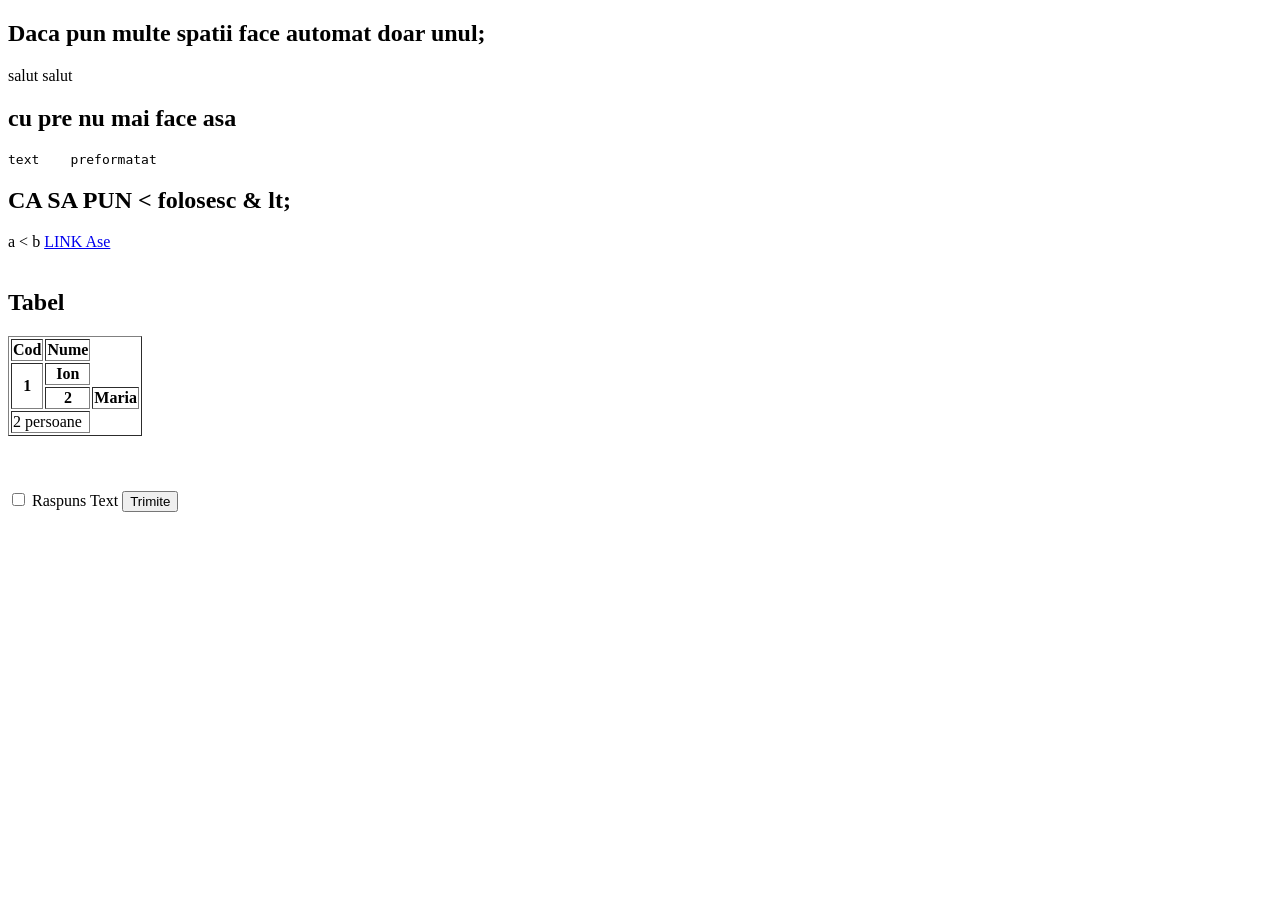
<file: Seminar1/index.html>
<!doctype html>
<html lang="en">

<head>
  <meta charset="UTF-8" />
  <meta name="viewport" content="width=device-width, initial-scale=1.0" />
  <title>Un titlu</title>
</head>

<body>
  <h2>Daca pun multe spatii face automat doar unul;</h2>
  salut salut
  <!-- text random cu mai mult de un spatiu pare orice ar fi cu un singur spatiu!! -->
  <h2>cu pre nu mai face asa</h2>
  <pre>text    preformatat</pre>
  <!-- cu pre e text preformatat, font cu text care ocupa aceeasi latime mereu -->

  <h2>CA SA PUN &lt; folosesc &amp lt;</h2>
  a &lt; b
  <!-- &lt; == < &gt; less than si greather than, exista mai multe vrajeli d astea -->

  <!-- 
    STRONG, EM pt format text BR break 
    em-italic
    strong=bold 
    br->spatiu gol sau urm cuv e de la urm cuvant, practic enter
    -->
  <a href="ase.ro">LINK Ase</a>

<br>
<br>

<h2>Tabel</h2>
  <table border="1">
    <thead>
      <tr>
        <th>Cod</th>
        <th>Nume</th>
      </tr>
    </thead>
    <tbody>
      <tr>
        <th rowspan="2">1</th>
        <th>Ion</th>
      </tr>
      <tr>
        <th>2</th>
        <th>Maria</th>
      </tr>
    </tbody>
    <tfoot>
      <tr>
        <td colspan="2">2 persoane</td>
      </tr>
    </tfoot>
  </table>

  <br>
  <br>
  <br>

  <form method="get" action="http://ase.softmentor.ro:81/Home/ExecutaOperatie">
    <input type="checkbox" id="mirel" name="raspunsText" value="True"> 
    <!-- trimit alea de apar dupa cu ? variabila raspunsText si valoarea True deci daca e bifat se trimite valoarea true la server cand apas submit -->
    <label for="mirel">Raspuns Text</label>
    <!-- ase.softmentor.ro -->
    <input type="submit" value="Trimite">
  </form>

</body>

</html>
</file>
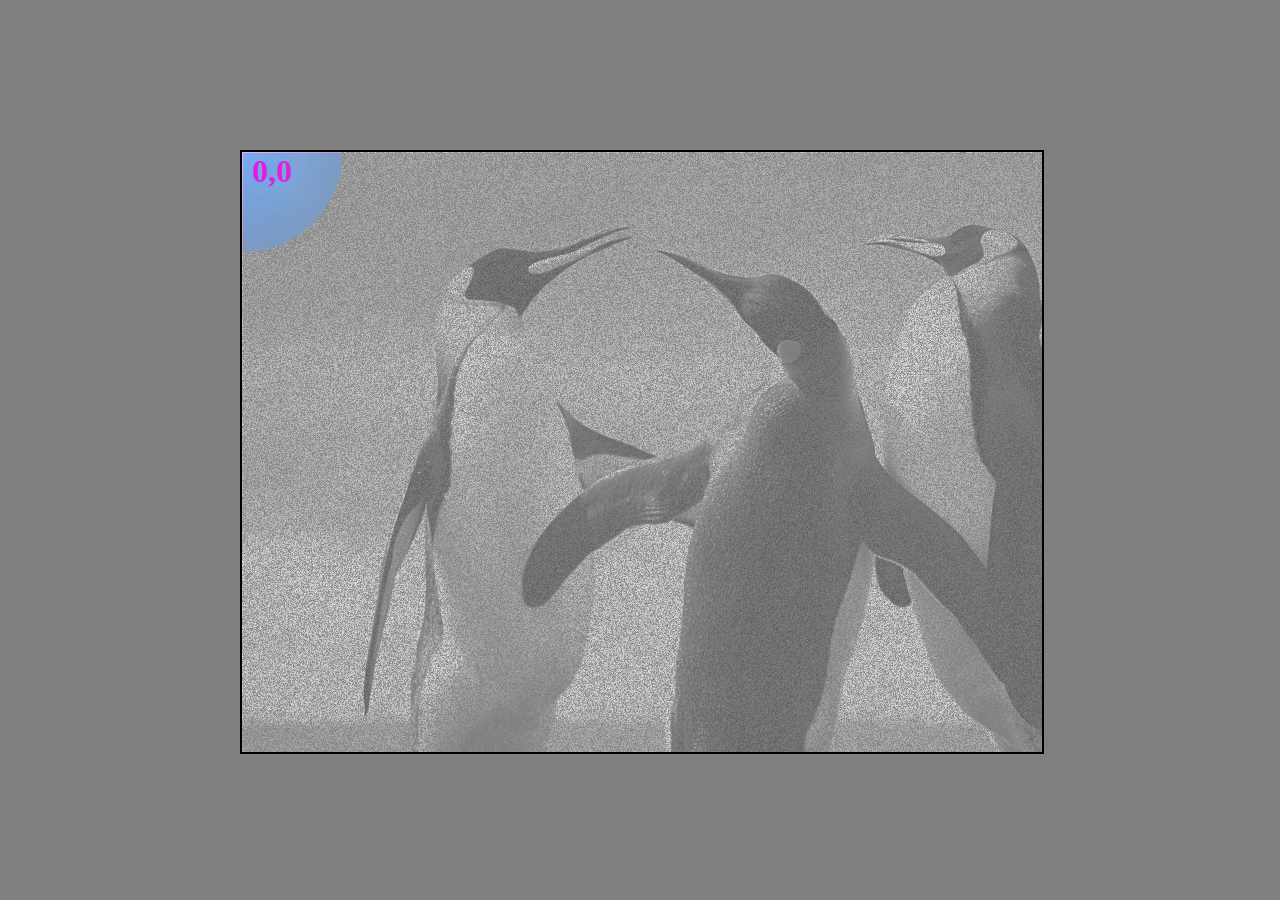
<file: Seminar7/index.html>
<!DOCTYPE html>
<html lang="en">

<head>
    <meta charset="UTF-8">
    <meta name="viewport" content="width=device-width, initial-scale=1.0">
    <link rel="stylesheet" href="./style.css">
    <title>Document</title>
</head>

<body>
    <canvas width="800" height="600"></canvas>

</body>
<script src="./script.js"></script>

</html>
</file>
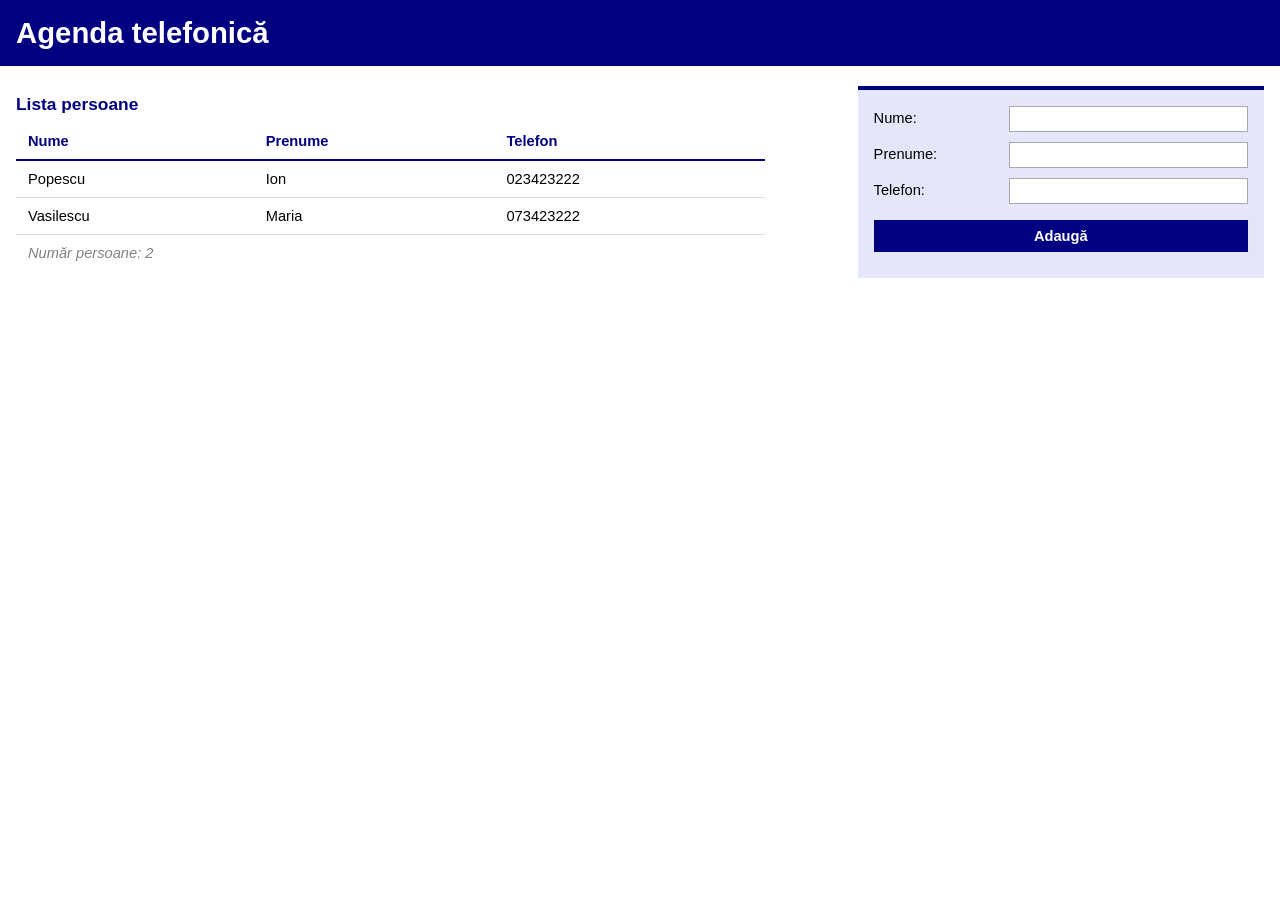
<file: Seminar2/Agenda_HTML_CSS.html>
﻿<!DOCTYPE html>
<html>
<head>
    <meta charset="utf-8">
    <title>Agenda telefonică</title>
    <style type="text/css">
        
        /* region: pas1 */
        /* Pasul 1 — fontul: body îl transmite prin moștenire; input nu moștenește, deci se grupează cu body */
        body, input {
            font-family: Tahoma, Verdana, sans-serif;
            font-size: 11pt;
        }
        /* endregion */

        /* region: pas2 */
        /* Pasul 2 — titlul: bandă pe toată lățimea ferestrei, trasă peste padding-ul lui body */
        body {
            margin: 0;
            padding: 16px;
        }

        h1 {
            margin: -16px -16px 20px -16px;
            padding: 16px;
            background-color: navy;
            color: white;
        }
        /* endregion */

        /* region: pas3 */
        /* Pasul 3 — tabelul: doar linii orizontale */
        table {
            border-collapse: collapse;
        }

        caption {
            padding: 8px 0;
            font-size: 13pt;
            font-weight: bold;
            color: navy;
            text-align: left;
        }

        th, td {
            padding: 10px 12px;
            border-bottom: 1px solid gainsboro;
            text-align: left;
        }

        th {
            border-bottom: 2px solid navy;
            color: navy;
        }

        tfoot td {
            border-bottom: none;
            color: gray;
            font-style: italic;
        }
        /* endregion */

        /* region: pas4 */
        /* Pasul 4 — formularul: selector de clasă și selector de atribut */
        .controls {
            padding: 16px;
            background-color: lavender;
            border-top: 4px solid navy;
        }

        input {
            padding: 4px 6px;
            border: 1px solid darkgray;
        }

            input[type="button"] {
                margin-top: 6px;
                padding: 8px;
                border: none;
                background-color: navy;
                color: white;
                font-weight: bold;
            }
        /* endregion */

        /* region: pas5 */
        /* Pasul 5 — layout: tabelul la stânga, formularul la dreapta */
        table {
            float: left;
            width: 60%;
        }

        .controls {
            float: right;
            width: 30%;
        }
        /* endregion */

        /* region: pas6 */
        /* Pasul 6 — etichete și câmpuri pe rânduri: display, float și clear */
        label {
            display: block;
            float: left;
            clear: both;
            width: 30%;
            padding: 4px 0;
            margin-bottom: 10px;
        }

        input {
            display: block;
            float: right;
            width: 60%;
            margin-bottom: 10px;
        }

            input[type="button"] {
                clear: both;
                width: 100%;
            }
        /* endregion */

    </style>
</head>
<body>
    <h1>Agenda telefonică</h1>
    <table>
        <caption>
            Lista persoane
        </caption>
        <thead>
            <tr>
                <th class="ion">Nume</th>
                <th>Prenume</th>
                <th class="ion maria">Telefon</th>
            </tr>
        </thead>
        <tbody>
            <tr>
                <td>Popescu</td>
                <td>Ion</td>
                <td>023423222</td>
            </tr>
            <tr>
                <td>Vasilescu</td>
                <td>Maria</td>
                <td>073423222</td>
            </tr>
        </tbody>
        <tfoot>
            <tr>
                <td colspan="3">Număr persoane: 2</td>
            </tr>
        </tfoot>
    </table>
    <form action="#" class="controls">
        <label id="mirel" for="nume">Nume:</label>
        <input name="nume" id="nume">

        <label for="prenume">Prenume:</label>
        <input name="prenume" id="prenume">

        <label for="Telefon">Telefon:</label>
        <input name="telefon" id="telefon">

        <input type="button" id="btnAdauga" name="btnAdauga" value="Adaugă">
    </form>
</body>
</html>
</file>
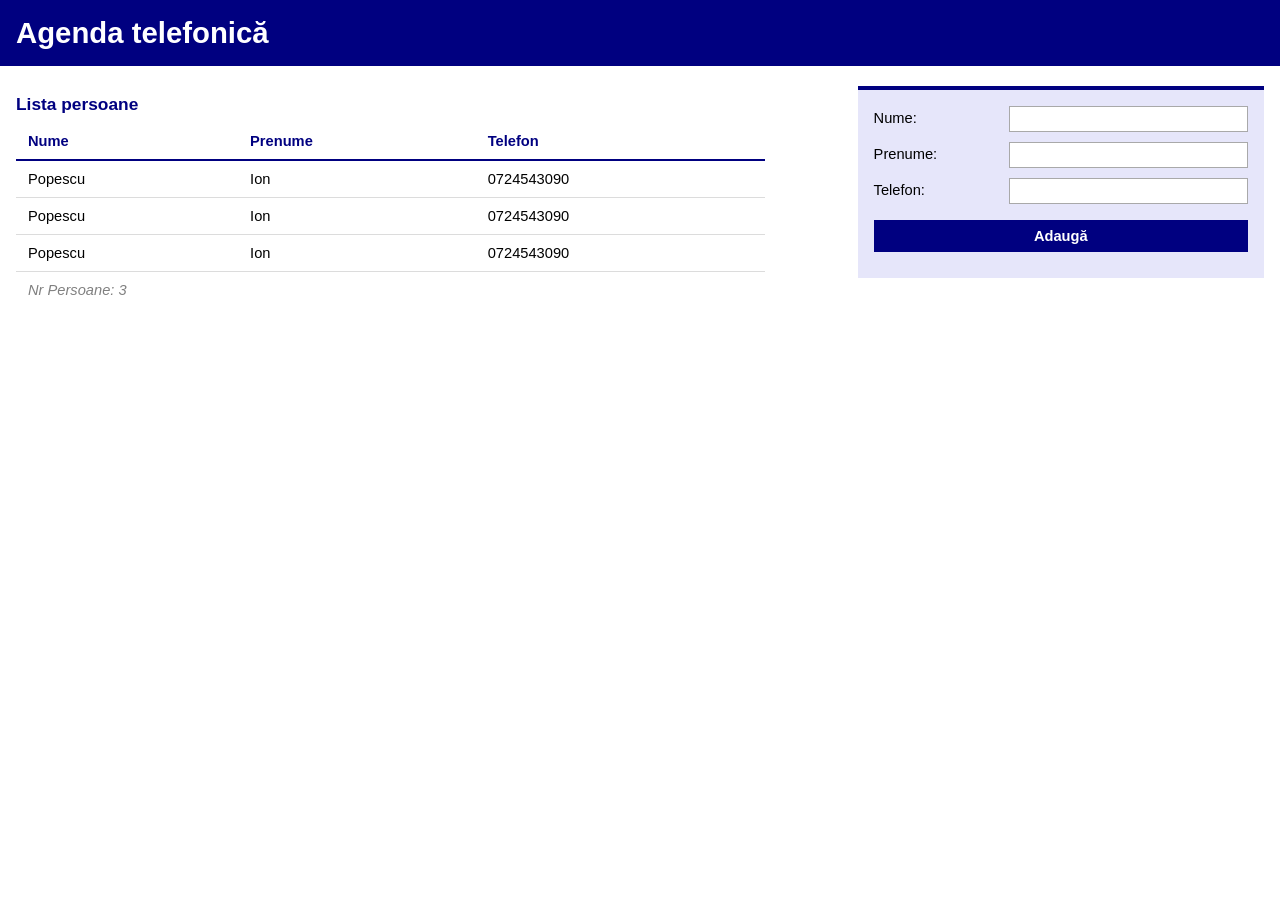
<file: Seminar3/Agenda_HTML_CSS.html>
﻿<!DOCTYPE html>
<html>

<head>
    <meta charset="utf-8">
    <title>Agenda telefonică</title>
    <style type="text/css">
        /* region: pas1 */
        /* Pasul 1 — fontul: body îl transmite prin moștenire; input nu moștenește, deci se grupează cu body */
        body,
        input {
            font-family: Tahoma, Verdana, sans-serif;
            font-size: 11pt;
        }

        /* endregion */

        /* region: pas2 */
        /* Pasul 2 — titlul: bandă pe toată lățimea ferestrei, trasă peste padding-ul lui body */
        body {
            margin: 0;
            padding: 16px;
        }

        h1 {
            margin: -16px -16px 20px -16px;
            padding: 16px;
            background-color: navy;
            color: white;
        }

        /* endregion */

        /* region: pas3 */
        /* Pasul 3 — tabelul: doar linii orizontale */
        table {
            border-collapse: collapse;
        }

        caption {
            padding: 8px 0;
            font-size: 13pt;
            font-weight: bold;
            color: navy;
            text-align: left;
        }

        th,
        td {
            padding: 10px 12px;
            border-bottom: 1px solid gainsboro;
            text-align: left;
        }

        th {
            border-bottom: 2px solid navy;
            color: navy;
        }

        tfoot td {
            border-bottom: none;
            color: gray;
            font-style: italic;
        }

        /* endregion */

        /* region: pas4 */
        /* Pasul 4 — formularul: selector de clasă și selector de atribut */
        .controls {
            padding: 16px;
            background-color: lavender;
            border-top: 4px solid navy;
        }

        input {
            padding: 4px 6px;
            border: 1px solid darkgray;
        }

        input[type="button"] {
            margin-top: 6px;
            padding: 8px;
            border: none;
            background-color: navy;
            color: white;
            font-weight: bold;
        }

        /* endregion */

        /* region: pas5 */
        /* Pasul 5 — layout: tabelul la stânga, formularul la dreapta */
        table {
            float: left;
            width: 60%;
        }

        .controls {
            float: right;
            width: 30%;
        }

        /* endregion */

        /* region: pas6 */
        /* Pasul 6 — etichete și câmpuri pe rânduri: display, float și clear */
        label {
            display: block;
            float: left;
            clear: both;
            width: 30%;
            padding: 4px 0;
            margin-bottom: 10px;
        }

        input {
            display: block;
            float: right;
            width: 60%;
            margin-bottom: 10px;
        }

        input[type="button"] {
            clear: both;
            width: 100%;
        }

        /* endregion */
    </style>

    <script type="text/javascript">
        //1.Modelul de date
        let persoane =
            [
                { nume: "Popescu", prenume: 'Ion', telefon: "0724543090" },
                { nume: "Popescu", prenume: 'Ion', telefon: "0724543090" },
                { nume: "Popescu", prenume: 'Ion', telefon: "0724543090" }

            ];
        //2.Afisare Date in Front
        function afisare() {
            const tbody = document.querySelector("tbody");
            tbody.innerHTML = "";
            for (const persoana of persoane) {
                const rand = document.createElement("tr");
                tbody.append(rand);

                const adaugareCelula = (text) => {
                    const celula = document.createElement('td');
                    celula.innerText=text
                    rand.append(celula)
                }

                adaugareCelula(persoana.nume)
                adaugareCelula(persoana.prenume)
                adaugareCelula(persoana.telefon)
            }
            const footer = document.querySelector('tfoot td')
            footer.innerText = `Nr Persoane: ${persoane.length}`;
        }

            //3.Event Handlers
            function adaugare() {
                const persoana={
                    nume: document.querySelector('#nume').value,
                    prenume: document.querySelector('#prenume').value,
                    telefon: document.querySelector('#telefon').value,
                }

                persoane.push(persoana);
                afisare();
            }


            // 4.Initializare
            function aplicatie() {
                const button = document.querySelector('#btnAdauga')
                button.addEventListener('click', adaugare)
                afisare()
            }

            document.addEventListener('DOMContentLoaded', aplicatie)

    </script>
</head>

<body>
    <h1>Agenda telefonică</h1>
    <table>
        <caption>
            Lista persoane
        </caption>
        <thead>
            <tr>
                <th class="ion">Nume</th>
                <th>Prenume</th>
                <th class="ion maria">Telefon</th>
            </tr>
        </thead>
        <tbody>
            <tr>
                <td>Popescu</td>
                <td>Ion</td>
                <td>023423222</td>
            </tr>
            <tr>
                <td>Vasilescu</td>
                <td>Maria</td>
                <td>073423222</td>
            </tr>
        </tbody>
        <tfoot>
            <tr>
                <td colspan="3">Număr persoane: 2</td>
            </tr>
        </tfoot>
    </table>
    <form action="#" class="controls">
        <label id="mirel" for="nume">Nume:</label>
        <input name="nume" id="nume">

        <label for="prenume">Prenume:</label>
        <input name="prenume" id="prenume">

        <label for="Telefon">Telefon:</label>
        <input name="telefon" id="telefon">

        <input type="button" id="btnAdauga" name="btnAdauga" value="Adaugă">
    </form>
</body>

</html>
</file>
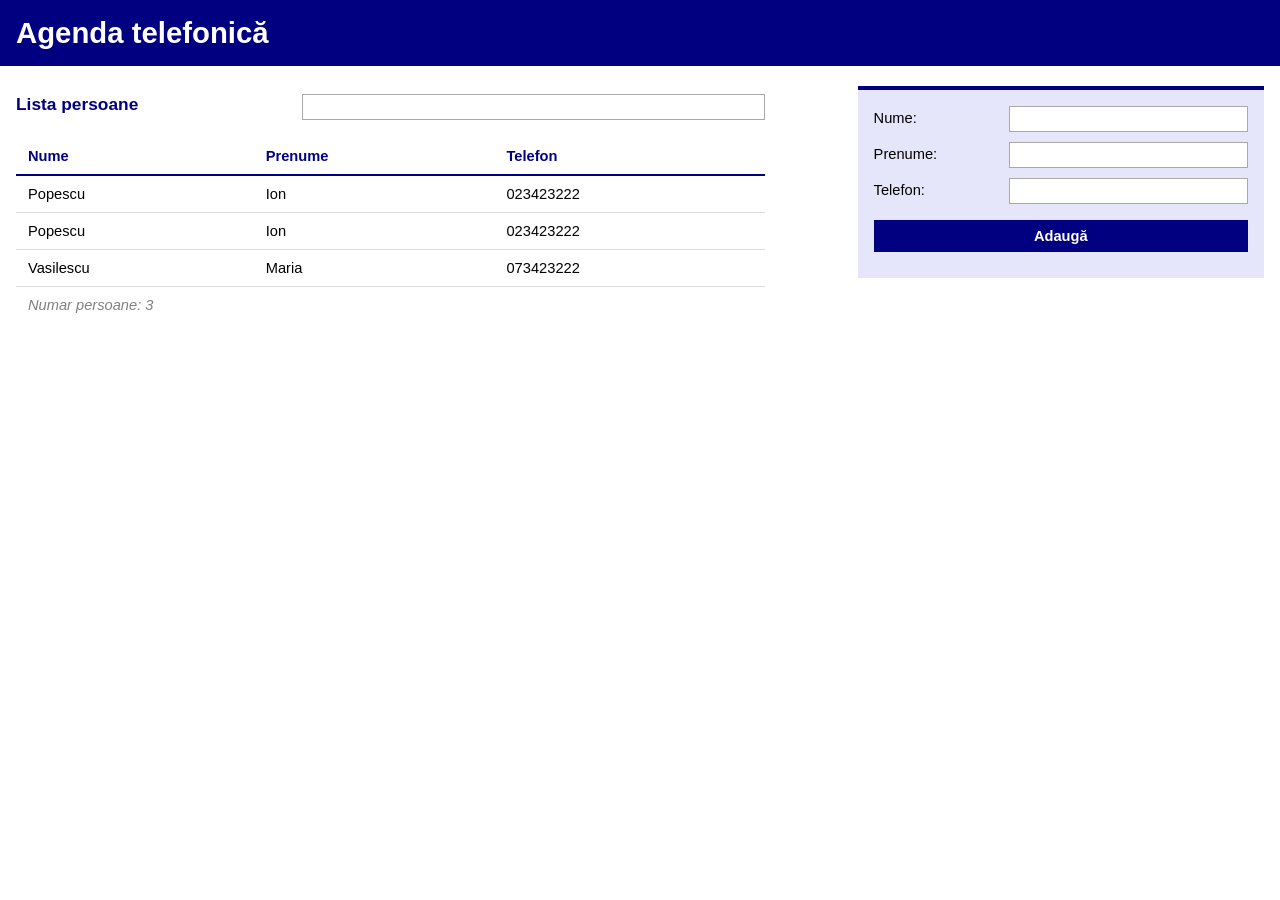
<file: Seminar4/AgendaMultiMedia.html>
<!DOCTYPE html>
<html>

<head>
    <meta charset="utf-8">
    <title>Agenda telefonică</title>
    <link rel="stylesheet" href="style.css">
    <script src="script.js"></script>

</head>

<body>
    <h1>Agenda telefonică</h1>
    <table>
        <caption>
            Lista persoane
            <input type="text" name="" id="filtru">
        </caption>
        <thead>
            <tr>
                <th class="ion">Nume</th>
                <th>Prenume</th>
                <th class="ion maria">Telefon</th>
            </tr>
        </thead>
        <tbody>
            <tr>
                <td>Popescu</td>
                <td>Ion</td>
                <td>023423222</td>
            </tr>
            <tr>
                <td>Vasilescu</td>
                <td>Maria</td>
                <td>073423222</td>
            </tr>
        </tbody>
        <tfoot>
            <tr>
                <td colspan="3">Număr persoane: 2</td>
            </tr>
        </tfoot>
    </table>
    <form action="#" class="controls">
        <label id="mirel" for="nume">Nume:</label>
        <input name="nume" id="nume">

        <label for="prenume">Prenume:</label>
        <input name="prenume" id="prenume">

        <label for="Telefon">Telefon:</label>
        <input name="telefon" id="telefon">

        <input type="button" id="btnAdauga" name="btnAdauga" value="Adaugă">
    </form>
</body>

</html>
</file>
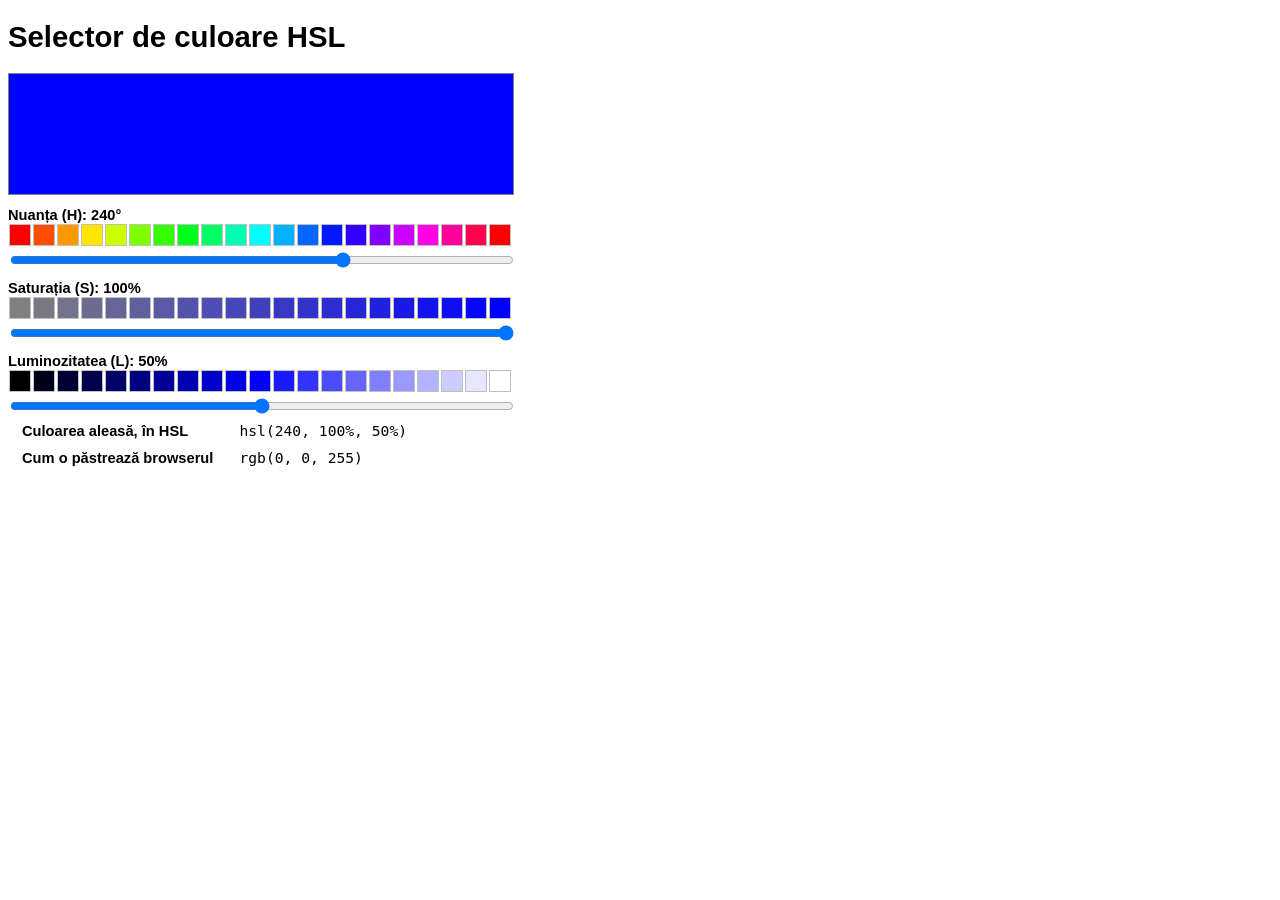
<file: Seminar5/01_SelectorHSL_start.html>
<!DOCTYPE html>
<html lang="ro">
<head>
    <meta charset="utf-8">
    <title>Selector de culoare HSL</title>
    <link rel="stylesheet" href="style.css">
    <script src="script.js"></script>
</head>
<body>
    <h1>Selector de culoare HSL</h1>
    <div id="proba"></div>
    <div id="benzi">
        <label for="h">Nuanța (H): <span id="vh"></span>°</label>
        <div id="bandah"></div>
        <input type="range" id="h" min="0" max="360">
        <label for="s">Saturația (S): <span id="vs"></span>%</label>
        <div id="bandas"></div>
        <input type="range" id="s" min="0" max="100">
        <label for="l">Luminozitatea (L): <span id="vl"></span>%</label>
        <div id="bandal"></div>
        <input type="range" id="l" min="0" max="100">
    </div>
    <table>
        <tr>
            <th>Culoarea aleasă, în HSL</th>
            <td id="txtHsl"></td>
        </tr>
        <tr>
            <th>Cum o păstrează browserul</th>
            <td id="txtRgb"></td>
        </tr>
    </table>
</body>
</html>
</file>
<file: Seminar7/style.css>
html,body {
  background-color: gray;
  margin: 0;
  padding: 0;
  overflow: hidden;
}

canvas {
  border: 2px solid black;
  position: absolute;
  /* centreaza dupa coltul stanga sus al obiecgtului
    deci il mut cu -jumatate la stg si -jum la drpt  */
  top: 50%;
  left: 50%;
  margin-left: -400px;
  margin-top: -300px;
}
</file>
<file: Seminar4/style.css>
/* Seminar 3 — agenda telefonică: foaia de stil */

        /* region: pas1 */
        /* Pasul 1 — fontul: body îl transmite prin moștenire; input nu moștenește, deci se grupează cu body */
        body,
        input {
            font-family: Tahoma, Verdana, sans-serif;
            font-size: 11pt;
        }

        /* endregion */

        /* region: pas2 */
        /* Pasul 2 — titlul: bandă pe toată lățimea ferestrei, trasă peste padding-ul lui body */
        body {
            margin: 0;
            padding: 16px;
        }

        h1 {
            margin: -16px -16px 20px -16px;
            padding: 16px;
            background-color: navy;
            color: white;
        }

        /* endregion */

        /* region: pas3 */
        /* Pasul 3 — tabelul: doar linii orizontale */
        table {
            border-collapse: collapse;
        }

        caption {
            padding: 8px 0;
            font-size: 13pt;
            font-weight: bold;
            color: navy;
            text-align: left;
        }

        th,
        td {
            padding: 10px 12px;
            border-bottom: 1px solid gainsboro;
            text-align: left;
        }

        th {
            border-bottom: 2px solid navy;
            color: navy;
        }

        tfoot td {
            border-bottom: none;
            color: gray;
            font-style: italic;
        }

        /* endregion */

        /* region: pas4 */
        /* Pasul 4 — formularul: selector de clasă și selector de atribut */
        .controls {
            padding: 16px;
            background-color: lavender;
            border-top: 4px solid navy;
        }

        input {
            padding: 4px 6px;
            border: 1px solid darkgray;
        }

        input[type="button"] {
            margin-top: 6px;
            padding: 8px;
            border: none;
            background-color: navy;
            color: white;
            font-weight: bold;
        }

        /* endregion */

        /* region: pas5 */
        /* Pasul 5 — layout: tabelul la stânga, formularul la dreapta */
        table {
            float: left;
            width: 60%;
        }

        .controls {
            float: right;
            width: 30%;
        }

        /* endregion */

        /* region: pas6 */
        /* Pasul 6 — etichete și câmpuri pe rânduri: display, float și clear */
        label {
            display: block;
            float: left;
            clear: both;
            width: 30%;
            padding: 4px 0;
            margin-bottom: 10px;
        }

        input {
            display: block;
            float: right;
            width: 60%;
            margin-bottom: 10px;
        }

        input[type="button"] {
            clear: both;
            width: 100%;
        }

        .selectat {
            background-color: lavender;

        }

        tbody {
            cursor: pointer;
        }

        /* endregion */
</file>
<file: Seminar5/style.css>
body {
  font-family: Tahoma, sans-serif;
  font-size: 11pt;
}
#proba {
  width: 504px;
  height: 120px;
  border: 1px solid gray;
}
label {
  display: block;
  margin-top: 12px;
  font-weight: bold;
}
.patrat {
  display: inline-block;
  width: 20px;
  height: 20px;
  margin: 1px;
  border: 1px solid silver;
}
input[type="range"] {
  display: block;
  width: 504px;
}
th,
td {
  padding: 4px 12px;
  text-align: left;
}
td {
  font-family: monospace;
}
</file>
